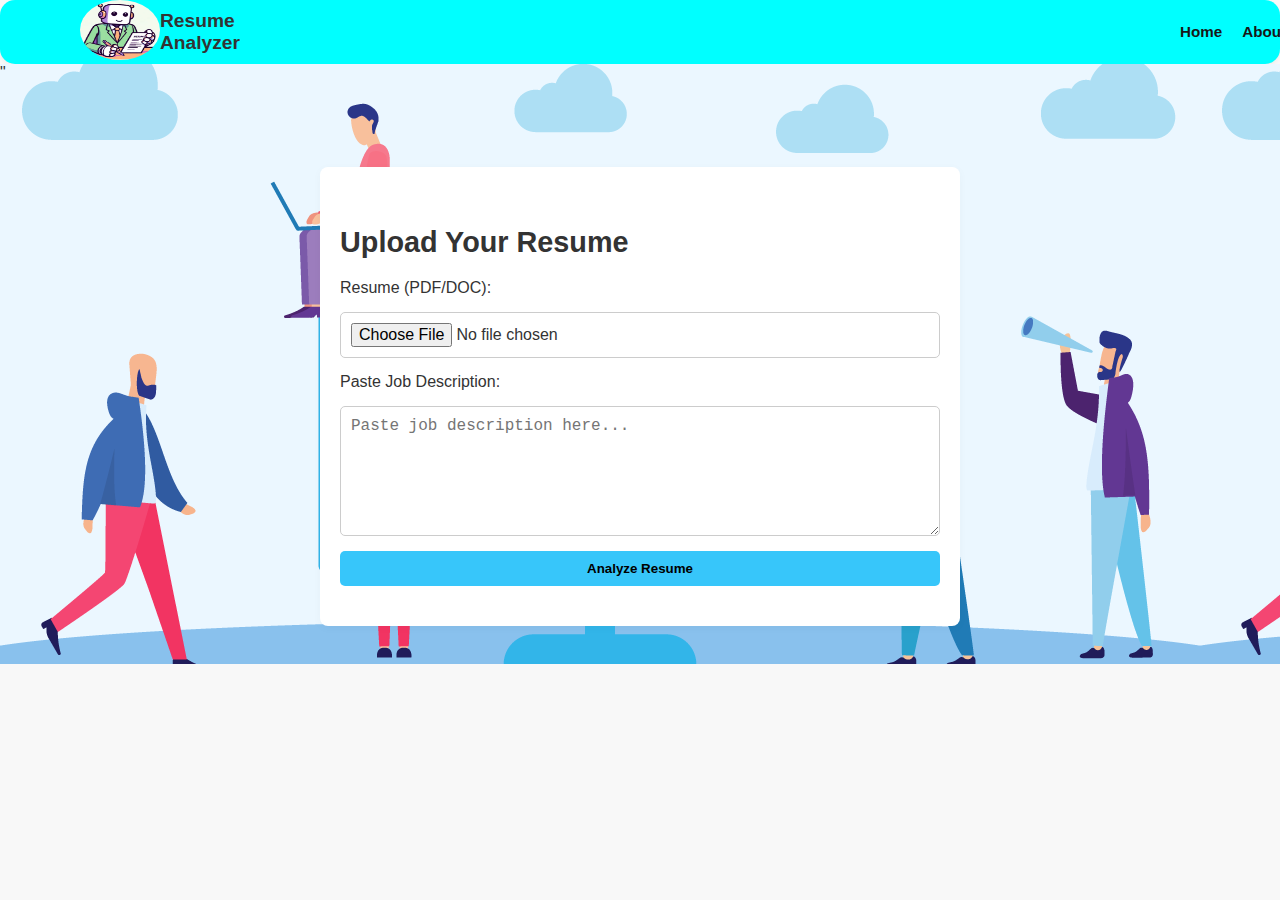
<file: index.html>
<!DOCTYPE html>
<html lang="en">
<head>
  <meta charset="UTF-8" />
  <meta name="viewport" content="width=device-width, initial-scale=1.0"/>
  <title>Resume Analyzer</title>
  <link rel="stylesheet" href="style.css" />
</head>
<body>
  <nav>
   <div class="image"><img src="logo image.png" alt="logo"></div>
    <div class="logo">Resume Analyzer</div>
    <ul>
      <li><a href="index.html">Home</a></li>
      <li><a href="about.html">About</a></li>
      <li><a href="feedback.html">Feedback</a></li>
      <li><a href="login.html">Login</a></li>
    </ul>
  </nav>
   <div class="images">
    "
  <main class="container">
    <h1>Upload Your Resume</h1>
    <form class="analyzer-form">
      <label for="resume">Resume (PDF/DOC):</label>
      <input type="file" id="resume" accept=".pdf,.doc,.docx" required>

      <label for="jobdesc">Paste Job Description:</label>
      <textarea id="jobdesc" rows="6" placeholder="Paste job description here..."></textarea>

      <button type="submit">Analyze Resume</button>
    </form>
  </main>
  
</body>
</html>
</file>
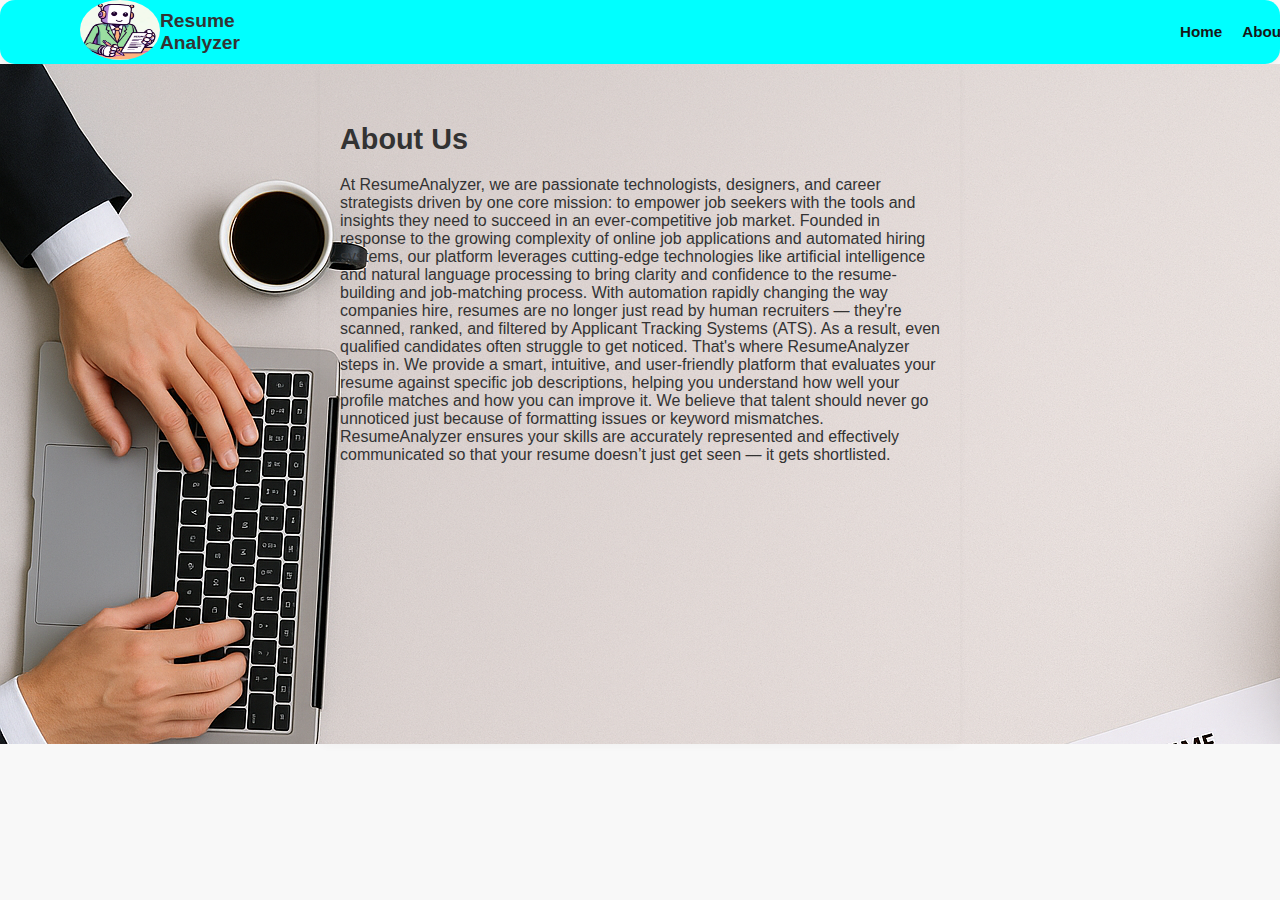
<file: about.html>
<!DOCTYPE html>
<html lang="en">
<head>
  <meta charset="UTF-8" />
  <meta name="viewport" content="width=device-width, initial-scale=1.0"/>
  <title>About</title>
  <link rel="stylesheet" href="style.css" />
</head>
<body>
  <nav>
    <div class="image"><img src="logo image.png" alt="logo"></div>
    <div class="logo">Resume Analyzer</div>
    <ul>
      <li><a href="index.html">Home</a></li>
      <li><a href="about.html">About</a></li>
      <li><a href="feedback.html">Feedback</a></li>
      <li><a href="login.html">Login</a></li>
    </ul>
  </nav>
  <div class="about-image">

  <main class="container-about">
    <h1>About Us</h1>
    <p>At ResumeAnalyzer, we are passionate technologists, designers, and career strategists driven by one core mission: to empower job seekers with the tools and insights they need to succeed in an ever-competitive job market. Founded in response to the growing complexity of online job applications and automated hiring systems, our platform leverages cutting-edge technologies like artificial intelligence and natural language processing to bring clarity and confidence to the resume-building and job-matching process.

       With automation rapidly changing the way companies hire, resumes are no longer just read by human recruiters — they're scanned, ranked, and filtered by Applicant Tracking Systems (ATS). As a result, even qualified candidates often struggle to get noticed. That's where ResumeAnalyzer steps in. We provide a smart, intuitive, and user-friendly platform that evaluates your resume against specific job descriptions, helping you understand how well your profile matches and how you can improve it.

      We believe that talent should never go unnoticed just because of formatting issues or keyword mismatches. ResumeAnalyzer ensures your skills are accurately represented and effectively communicated so that your resume doesn’t just get seen — it gets shortlisted.</p>
  </main>
  </div>
</body>
</html>
</file>
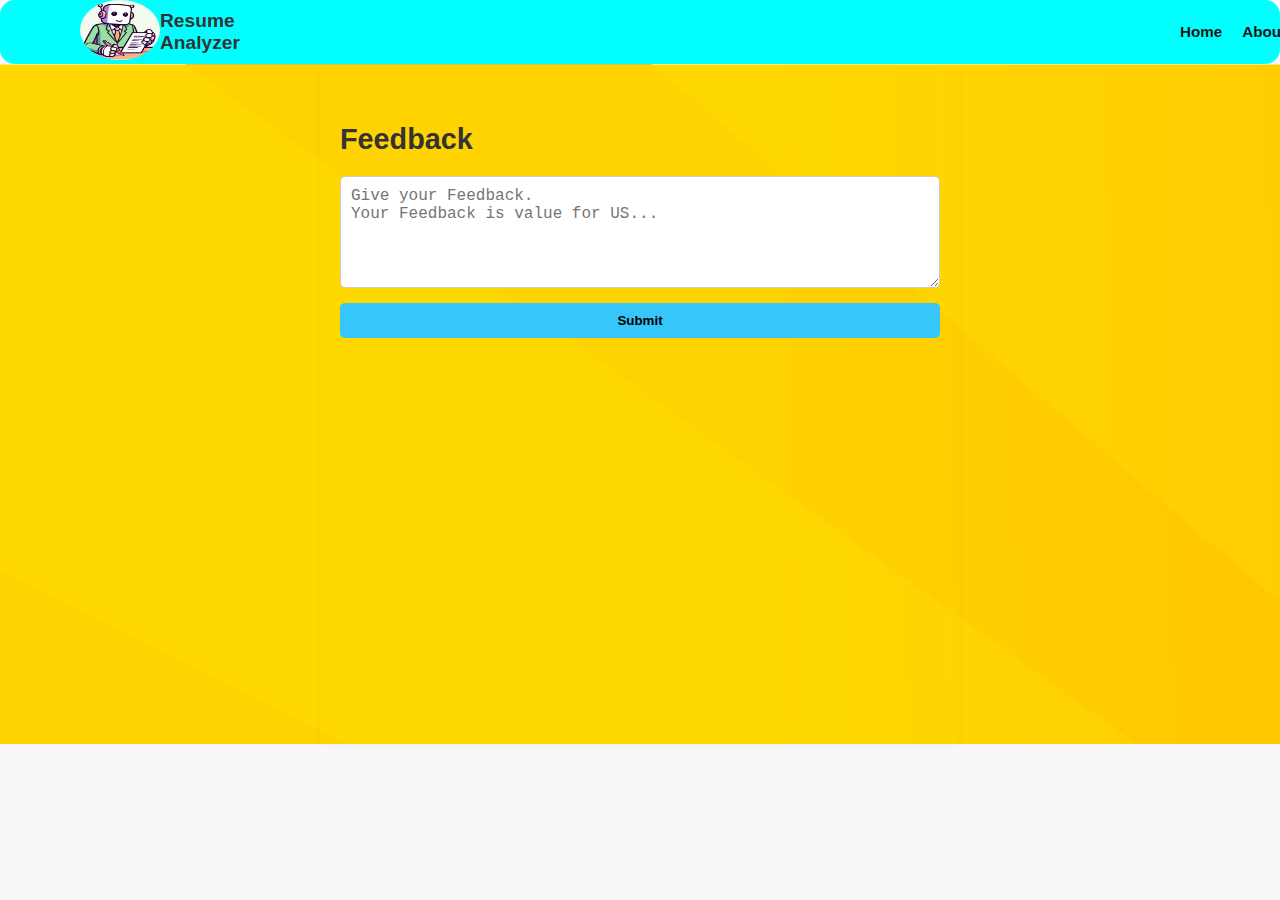
<file: feedback.html>
<!DOCTYPE html>
<html lang="en">
<head>
  <meta charset="UTF-8" />
  <meta name="viewport" content="width=device-width, initial-scale=1.0"/>
  <title>Feedback</title>
  <link rel="stylesheet" href="style.css" />
</head>
<body>
  <nav>
    <div class="image"><img src="logo image.png" alt="logo"></div>
    <div class="logo">Resume Analyzer</div>
    <ul>
      <li><a href="index.html">Home</a></li>
      <li><a href="about.html">About</a></li>
      <li><a href="feedback.html">Feedback</a></li>
      <li><a href="login.html">Login</a></li>
    </ul>
  </nav>
  <div class="feedback-image">

  <main class="container-feedback">
    <h1><a>Feedback</a></h1>
    <form>
      <textarea placeholder="Give your Feedback.
Your Feedback is value for US..."  rows="5"></textarea>
      <button type="submit">Submit</button>
    </form>
  </main>
</div>
</body>
</html>
</file>
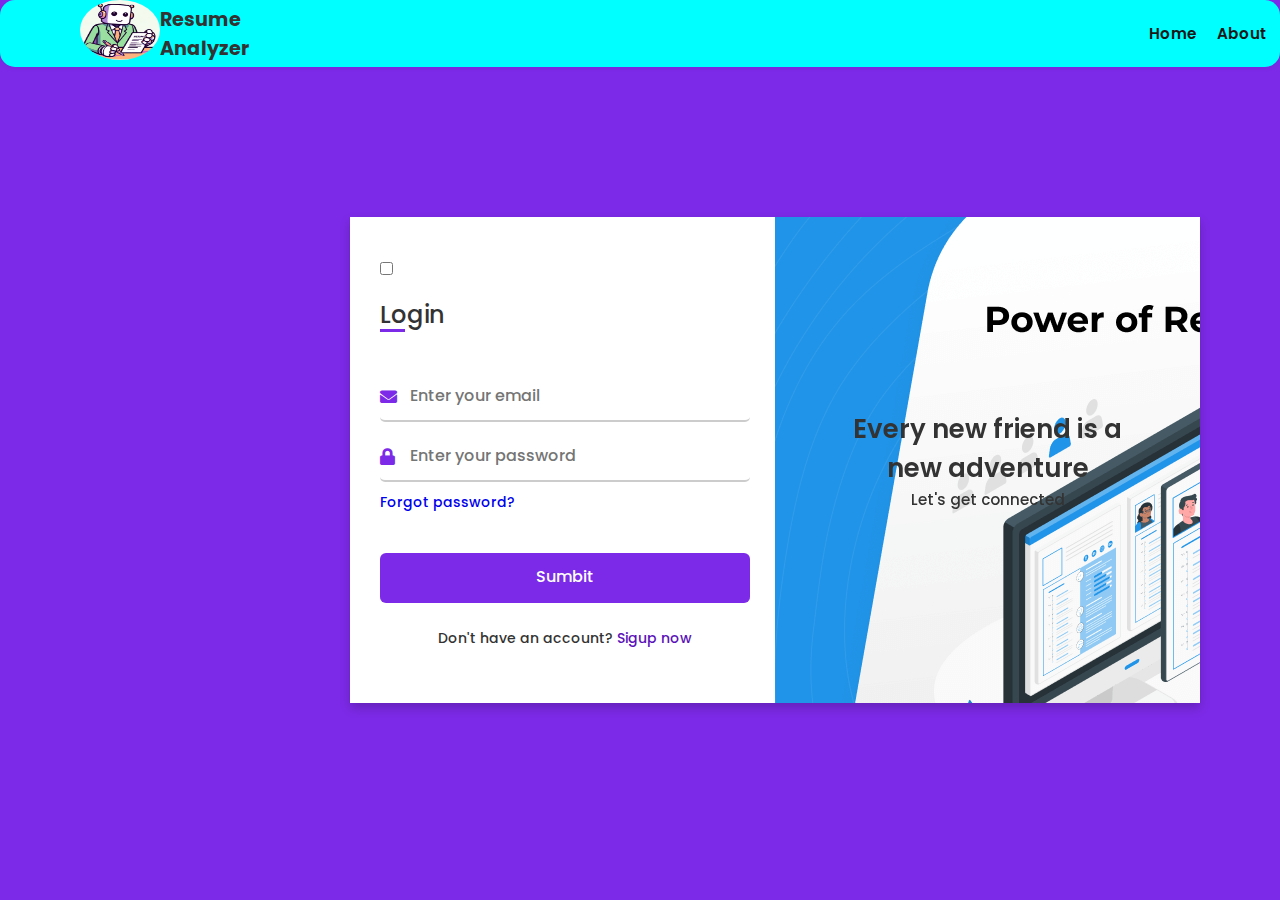
<file: login.html>
<!DOCTYPE html>
<html lang="en">
<head>
  <meta charset="UTF-8" />
  <meta name="viewport" content="width=device-width, initial-scale=1.0"/>
  <title>Login</title>
  <link rel="stylesheet" href="style.css" />
  <link rel="stylesheet" href="styles.css">
</head>
<body>
  <nav>
    <div class="image"><img src="logo image.png" alt="logo"></div>
    <div class="logo">Resume Analyzer</div>
    <ul>
      <li><a href="index.html">Home</a></li>
      <li><a href="about.html">About</a></li>
      <li><a href="feedback.html">Feedback</a></li>
      <li><a href="login.html">Login</a></li>
    </ul>
  </nav>
    <link rel="stylesheet" href="https://cdnjs.cloudflare.com/ajax/libs/font-awesome/5.15.3/css/all.min.css">
    <meta name="viewport" content="width=device-width, initial-scale=1.0">
   </head>
<body>
  <div class="container-new">
    <input type="checkbox" id="flip">
    <div class="cover">
      <div class="front">
        
        <div class="text">
          <span class="text-1">Every new friend is a <br> new adventure</span>
          <span class="text-2">Let's get connected</span>
        </div>
      </div>
      <div class="back">
        
        <div class="text">
          <span class="text-1">Complete miles of journey <br> with one step</span>
          <span class="text-2">Let's get started</span>
        </div>
      </div>
    </div>
    <div class="forms">
        <div class="form-content">
          <div class="login-form">
            <div class="title">Login</div>
          <form action="#">
            <div class="input-boxes">
              <div class="input-box">
                <i class="fas fa-envelope"></i>
                <input type="text" placeholder="Enter your email" required>
              </div>
              <div class="input-box">
                <i class="fas fa-lock"></i>
                <input type="password" placeholder="Enter your password" required>
              </div>
              <div class="text"><a href="#">Forgot password?</a></div>
              <div class="button input-box">
                <input type="submit" value="Sumbit">
              </div>
              <div class="text sign-up-text">Don't have an account? <label for="flip">Sigup now</label></div>
            </div>
        </form>
      </div>
        <div class="signup-form">
          <div class="title">Signup</div>
        <form action="#">
            <div class="input-boxes">
              <div class="input-box">
                <i class="fas fa-user"></i>
                <input type="text" placeholder="Enter your name" required>
              </div>
              <div class="input-box">
                <i class="fas fa-envelope"></i>
                <input type="text" placeholder="Enter your email" required>
              </div>
              <div class="input-box">
                <i class="fas fa-lock"></i>
                <input type="password" placeholder="Enter your password" required>
              </div>
              <div class="button input-box">
                <input type="submit" value="Sumbit">
              </div>
              <div class="text sign-up-text">Already have an account? <label for="flip">Login now</label></div>
            </div>
      </form>
    </div>
    </div>
    </div>
  </div>
</body>
</html>
</file>
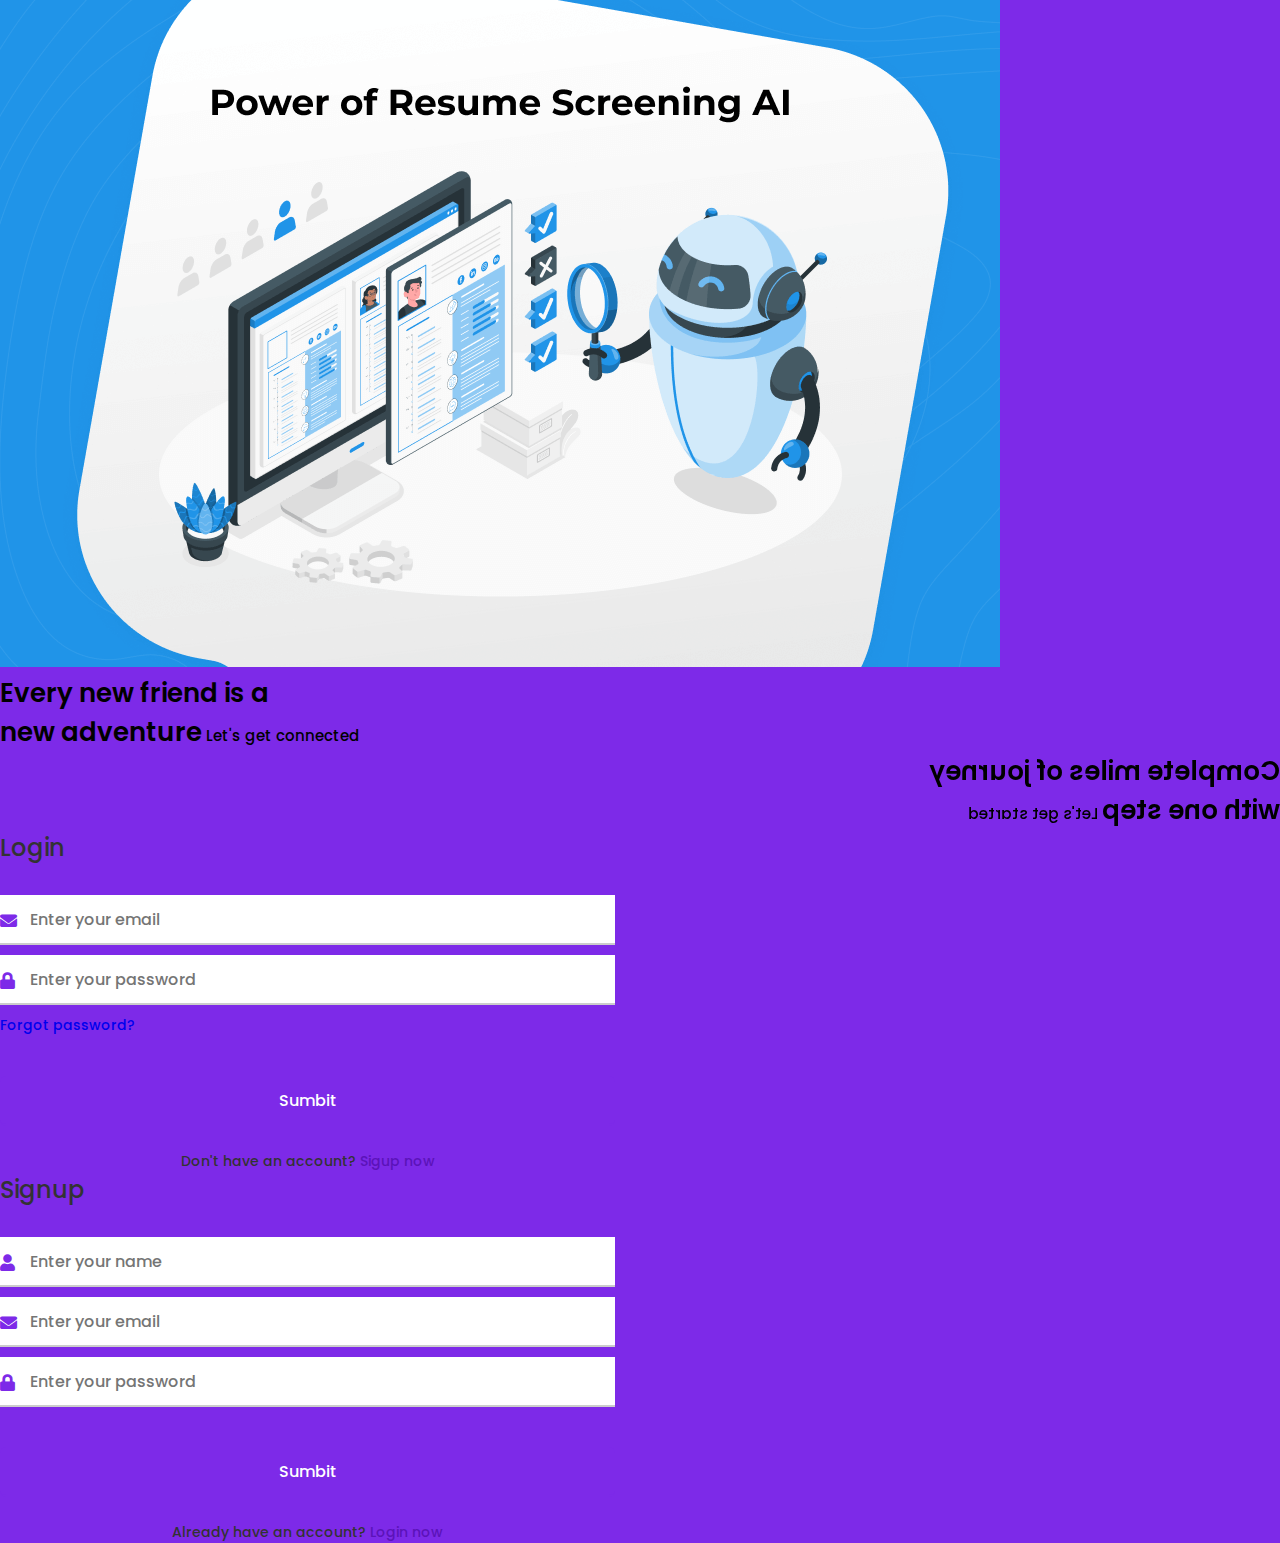
<file: new.html>
<!DOCTYPE html>
<!-- Coding by CodingNepal | www.codingnepalweb.com-->
<html lang="en" dir="ltr">
  <head>
    <meta charset="UTF-8">
    <title> Login and Registration Form in HTML & CSS | CodingLab </title>
    <link rel="stylesheet" href="styles.css">
    <!-- Fontawesome CDN Link -->
    <link rel="stylesheet" href="https://cdnjs.cloudflare.com/ajax/libs/font-awesome/5.15.3/css/all.min.css">
    <meta name="viewport" content="width=device-width, initial-scale=1.0">
   </head>
<body>
  <div class="container">
    <input type="checkbox" id="flip">
    <div class="cover">
      <div class="front">
        <img src="resume ai.png" alt="">
        <div class="text">
          <span class="text-1">Every new friend is a <br> new adventure</span>
          <span class="text-2">Let's get connected</span>
        </div>
      </div>
      <div class="back">
        <!--<img class="backImg" src="images/backImg.jpg" alt="">-->
        <div class="text">
          <span class="text-1">Complete miles of journey <br> with one step</span>
          <span class="text-2">Let's get started</span>
        </div>
      </div>
    </div>
    <div class="forms">
        <div class="form-content">
          <div class="login-form">
            <div class="title">Login</div>
          <form action="#">
            <div class="input-boxes">
              <div class="input-box">
                <i class="fas fa-envelope"></i>
                <input type="text" placeholder="Enter your email" required>
              </div>
              <div class="input-box">
                <i class="fas fa-lock"></i>
                <input type="password" placeholder="Enter your password" required>
              </div>
              <div class="text"><a href="#">Forgot password?</a></div>
              <div class="button input-box">
                <input type="submit" value="Sumbit">
              </div>
              <div class="text sign-up-text">Don't have an account? <label for="flip">Sigup now</label></div>
            </div>
        </form>
      </div>
        <div class="signup-form">
          <div class="title">Signup</div>
        <form action="#">
            <div class="input-boxes">
              <div class="input-box">
                <i class="fas fa-user"></i>
                <input type="text" placeholder="Enter your name" required>
              </div>
              <div class="input-box">
                <i class="fas fa-envelope"></i>
                <input type="text" placeholder="Enter your email" required>
              </div>
              <div class="input-box">
                <i class="fas fa-lock"></i>
                <input type="password" placeholder="Enter your password" required>
              </div>
              <div class="button input-box">
                <input type="submit" value="Sumbit">
              </div>
              <div class="text sign-up-text">Already have an account? <label for="flip">Login now</label></div>
            </div>
      </form>
    </div>
    </div>
    </div>
  </div>
</body>
</html>
</file>
<file: style.css>
body {
    margin: 0;
    font-family: sans-serif;
    background: #f8f8f8;
    color: #333;
    
  }
  .images{
    background-image: url('background\ image.png');
    height: 600px;
  }
  
  nav {
    background-color: transparent;
    background: #00ffff;
    display: flex;
    justify-content: space-between;
    align-items: center;
    border-radius: 15px;
    box-shadow: 0 2px 4px rgba(0,0,0,0.05);
    
  }
  img{
    width: 80px;
    height: 60px;
    border-radius: 50%;
    margin-left: 80px;
  }
  .logo {
    
    font-weight: bold;
    font-size: 1.2rem;
    margin-right: 900px;
    
  }
  
  nav ul {
    list-style: none;
    display: flex;
    gap: 20px;
    padding-right: 80px;
     
  }
  
  nav a {
    text-decoration: none;
    color: #171717;
    font-size: 0.95rem;
    font-weight: 600;
    scroll-behavior: smooth;
  }
  nav a:hover {
    box-shadow: 0 0 10px #0d0d0d, 0 0 20px #97f0e3;
  }
  
  .container {
    padding: 40px 20px;
    max-width: 600px;
    margin: auto;
    background: #ffffff;
    margin-top: 85px;
    border-radius: 8px;
    box-shadow: 0 2px 10px rgba(0,0,0,0.03);
    
  }
  
  h1 {
    font-size: 1.8rem;
    margin-bottom: 20px;
  }
  
  form {
    display: flex;
    flex-direction: column;
    gap: 15px;
  }
  
  input, textarea {
    padding: 10px;
    border: 1px solid #ccc;
    border-radius: 5px;
    font-size: 1rem;
  }
  
  button {
    padding: 10px;
    background: #37c6fa;
    color: black;
    border: none;
    border-radius: 5px;
    cursor: pointer;
    font-weight: 600;
  }
  
  button:hover {
    box-shadow: 0 0 10px #292828, 0 0 20px #3b3b3b;
  }
  button:active {
  transform: scale(0.95);
}

  
  @media (max-width: 600px) {
    nav ul {
      flex-direction: column;
      gap: 10px;
    }
  
    .container {
      margin: 20px 10px;
    }
  }
.about-image{
  background-image: url('ChatGPT\ Image\ May\ 11\,\ 2025\,\ 12_10_12\ PM.png');
}
.container-about{
  padding: 40px 20px;
    max-width: 600px;
    margin: auto;
  height: 600px;
    border-radius: 8px;
    box-shadow: 0 2px 10px rgba(0,0,0,0.03);

}
.feedback-image{
  background-image: url('sl_031022_49100_01.jpg');
}
.container-feedback{
  padding: 40px 20px;
    max-width: 600px;
    margin: auto;
  height: 600px;
    border-radius: 8px;
    box-shadow: 0 2px 10px rgba(0,0,0,0.03);
    
}
.loging-image{
  background-image: url('loging.png');
}
.container-loging{
  padding: 40px 20px;
    max-width: 600px;
    margin: auto;
  height: 600px;
    border-radius: 8px;
    box-shadow: 0 2px 10px rgba(0,0,0,0.03);
    
}
</file>
<file: styles.css>
/* Google Font Link */
@import url('https://fonts.googleapis.com/css2?family=Poppins:wght@200;300;400;500;600;700&display=swap');
* {
  margin: 0;
  padding: 0;
  box-sizing: border-box;
  font-family: "Poppins", sans-serif;
}
body {
  min-height: 100vh;
  align-items: center;
  justify-content: center;
  background:#7d2ae8
}
.container-new {
  position: relative;
  max-width: 850px;
  width: 100%;
  background: #fff;
  padding: 40px 30px;
  box-shadow: 0 5px 10px rgba(0, 0, 0, 0.2);
  perspective: 2700px;
  margin-left: 350px;
  margin-top: 150px;
}
.container-new .cover {
  position: absolute;
  top: 0;
  left: 50%;
  height: 100%;
  width: 50%;
  z-index: 98;
  transition: all 1s ease;
  transform-origin: left;
  transform-style: preserve-3d;
  backface-visibility: hidden;
}
.container-new #flip:checked ~ .cover {
  transform: rotateY(-180deg);
}
.container-new #flip:checked ~ .forms .login-form {
  pointer-events: none;
}
.container-new .cover .front,
.container-new .cover .back {
  position: absolute;
  top: 0;
  left: 0;
  height: 100%;
  width: 100%;
}
.cover .back {
  transform: rotateY(180deg);
}
.container-new .cover img {
  position: absolute;
  height: 100%;
  width: 100%;
  object-fit: cover;
  z-index: 10;
}
.container-new .cover .text {
  position: absolute;
  z-index: 10;
  height: 100%;
  width: 100%;
  display: flex;
  flex-direction: column;
  align-items: center;
  justify-content: center;
}
.container-new .cover .text::before {
  content: '';
  position: absolute;
  height: 100%;
  width: 100%;
  
  background-image: url('resume\ ai.png');
}
.cover .text .text-1,
.cover .text .text-2 {
  z-index: 20;
  font-size: 26px;
  font-weight: 600;
  text-align: center;
}
.cover .text .text-2 {
  font-size: 15px;
  font-weight: 500;
}
.container-new .forms {
  height: 100%;
  width: 100%;
  background: #fff;
}
.container-new .form-content {
  display: flex;
  align-items: center;
  justify-content: space-between;
}
.form-content .login-form,
.form-content .signup-form {
  width: calc(100% / 2 - 25px);
}
.forms .form-content .title {
  position: relative;
  font-size: 24px;
  font-weight: 500;
  color: #333;
}
.forms .form-content .title:before {
  content: '';
  position: absolute;
  left: 0;
  bottom: 0;
  height: 3px;
  width: 25px;
  background: #7d2ae8;
}
.forms .signup-form .title:before {
  width: 20px;
}
.forms .form-content .input-boxes {
  margin-top: 30px;
}
.forms .form-content .input-box {
  display: flex;
  align-items: center;
  height: 50px;
  width: 100%;
  margin: 10px 0;
  position: relative;
}
.form-content .input-box input {
  height: 100%;
  width: 100%;
  outline: none;
  border: none;
  padding: 0 30px;
  font-size: 16px;
  font-weight: 500;
  border-bottom: 2px solid rgba(0, 0, 0, 0.2);
  transition: all 0.3s ease;
}
.form-content .input-box input:focus,
.form-content .input-box input:valid {
  border-color: #7d2ae8;
}
.form-content .input-box i {
  position: absolute;
  color: #7d2ae8;
  font-size: 17px;
}
.forms .form-content .text {
  font-size: 14px;
  font-weight: 500;
  color: #333;
}
.forms .form-content .text a {
  text-decoration: none;
}
.forms .form-content .text a:hover {
  text-decoration: underline;
}
.forms .form-content .button {
  color: #fff;
  margin-top: 40px;
}
.forms .form-content .button input {
  color: #fff;
  background: #7d2ae8;
  border-radius: 6px;
  padding: 0;
  cursor: pointer;
  transition: all 0.4s ease;
}
.forms .form-content .button input:hover {
  background: #5b13b9;
}
.forms .form-content label {
  color: #5b13b9;
  cursor: pointer;
}
.forms .form-content label:hover {
  text-decoration: underline;
}
.forms .form-content .login-text,
.forms .form-content .sign-up-text {
  text-align: center;
  margin-top: 25px;
}
.container #flip {
  display: none;
}
@media (max-width: 730px) {
  .container-new .cover {
    display: none;
  }
  .form-content .login-form,
  .form-content .signup-form {
    width: 100%;
  }
  .form-content .signup-form {
    display: none;
  }
  .container-new #flip:checked ~ .forms .signup-form {
    display: block;
  }
  .container-new #flip:checked ~ .forms .login-form {
    display: none;
  }
}
</file>
